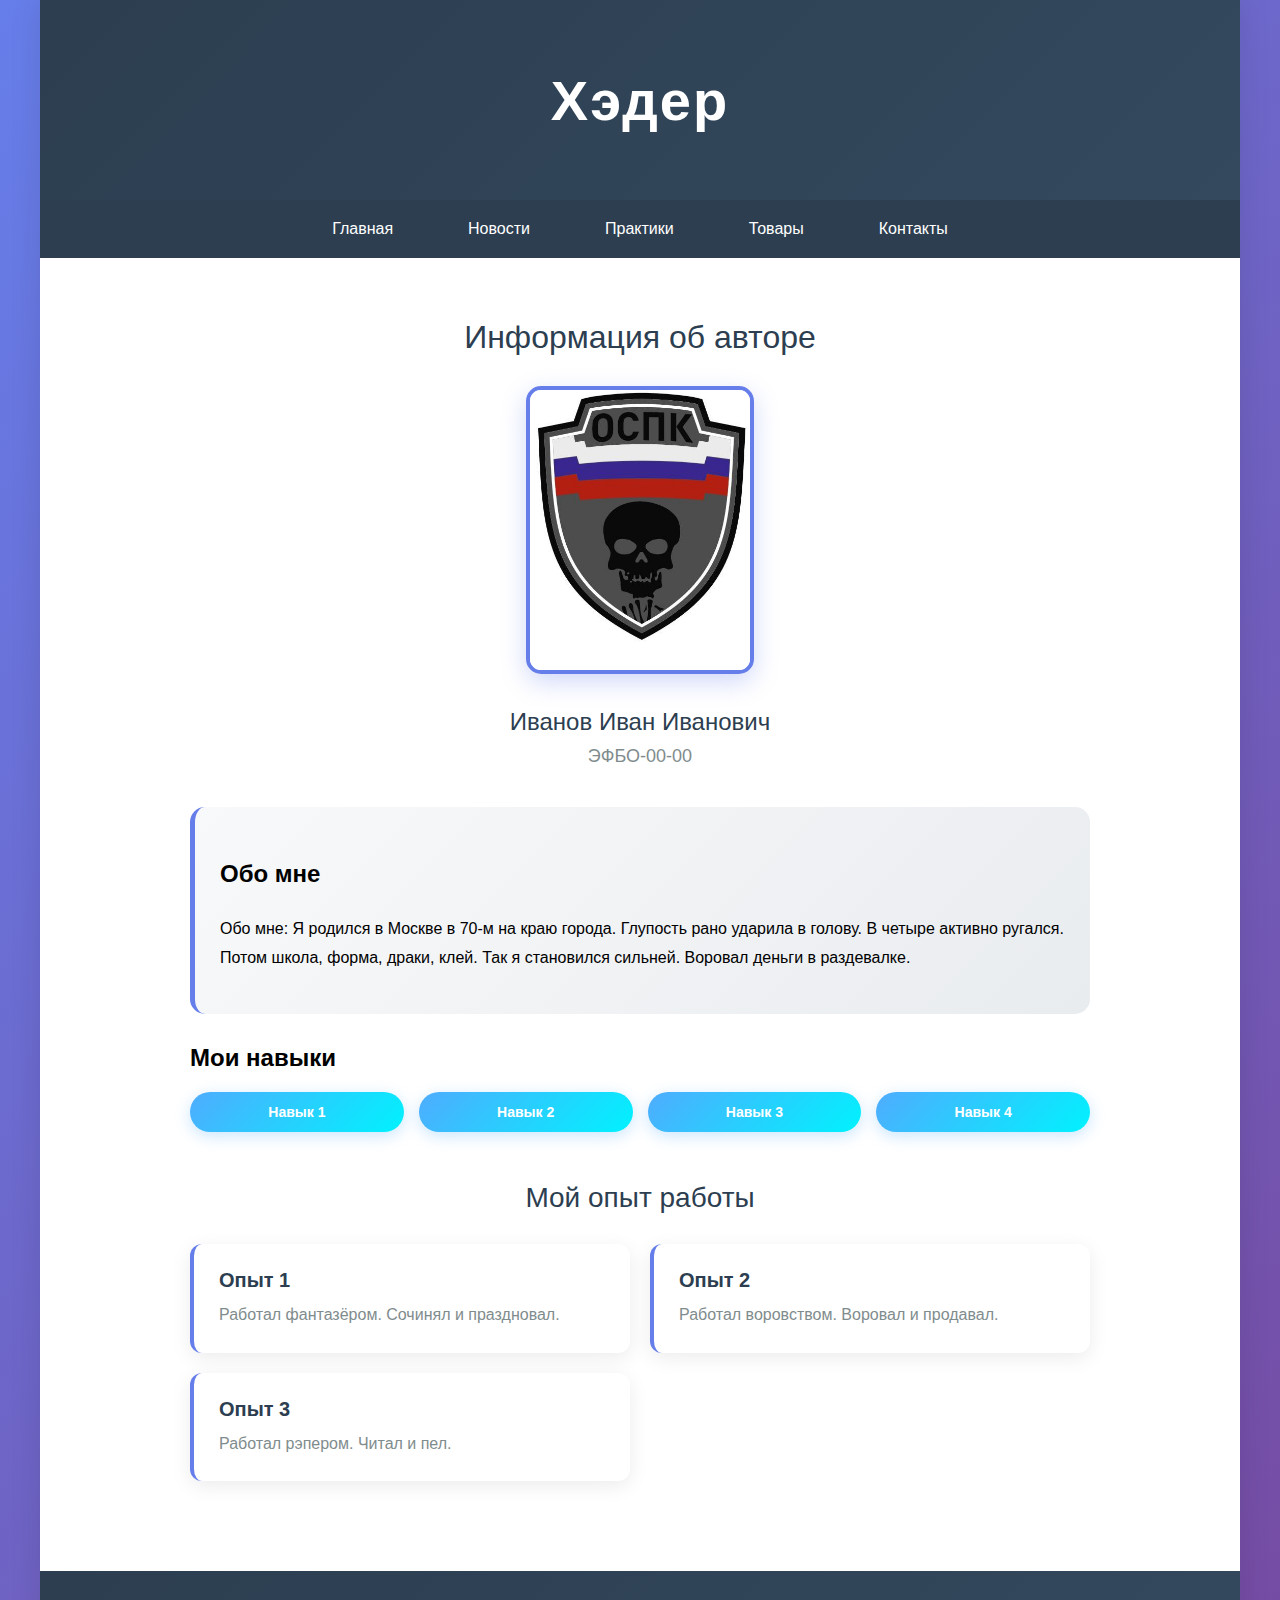
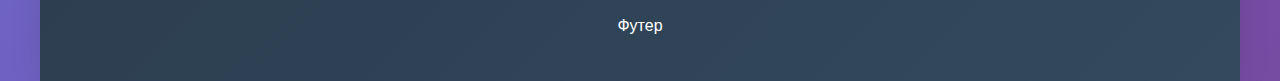
<file: index.html>
<!DOCTYPE html>
<html lang="ru">

<head>
    <meta charset="UTF-8">
    <meta name="viewport" content="width=device-width, initial-scale=1.0">
    <title>Семестровая работа</title>
    <link rel="stylesheet" href="style/styles.css">
</head>

<body>
    <!-- Изменение: Заменили div на семантические теги -->
    <div class="page-container">
        <header class="header"> <!-- Было: <div class="header"> -->
            <h1>Хэдер</h1> <!-- Добавили заголовок для семантики -->
        </header>
        <nav class="nav"> <!-- Было: <div class="nav"> -->
            <ul class="nav-list">
                <li class="nav-item"><a class="nav-link" href="index.html">Главная</a></li>
                <li class="nav-item"><a class="nav-link" href="pages/news.html">Новости</a></li>
                <li class="nav-item"><a class="nav-link" href="pages/practices.html">Практики</a></li>
                <li class="nav-item"><a class="nav-link" href="pages/goods.html">Товары</a></li>
                <li class="nav-item"><a class="nav-link" href="pages/contacts.html">Контакты</a></li>
            </ul>
        </nav>
        <main class="content"> <!-- Было: <div class="content"> -->
            <article class="profile-header"> <!-- Было: <div class="profileheader"> -->
                <h1 class="profile-title">Информация об авторе</h1>
                <img class="profile-photo" src="images/photo.png" alt="Фото
автора">
                <h2 class="profile-name">Иванов Иван Иванович</h2>
                <p class="profile-group">ЭФБО-00-00</p>
            </article>

            <section class="about-me"> <!-- Было: <div class="about-me"> -->
                <h2>Обо мне</h2> <!-- Добавили заголовок для семантики -->
                <p>Обо мне: Я родился в Москве в 70-м на краю города. Глупость
                    рано ударила в голову. В четыре активно ругался.
                    Потом школа, форма, драки, клей. Так я становился сильней.
                    Воровал деньги в раздевалке.</p>
            </section>

            <section class="skills-container"> <!-- Было: <div class="skillscontainer"> -->
                <h2>Мои навыки</h2> <!-- Добавили заголовок для семантики -->
                <div class="skills-grid"> <!-- Обертка для Grid -->
                    <div class="skill-tag">Навык 1</div>
                    <div class="skill-tag">Навык 2</div>
                    <div class="skill-tag">Навык 3</div>
                    <div class="skill-tag">Навык 4</div>
                </div>
            </section>

            <section class="experience-section"> <!-- Было: <div
class="experience-section"> -->
                <h2 class="section-title">Мой опыт работы</h2>
                <div class="experience-grid"> <!-- Обертка для Grid -->
                    <article class="experience-card"> <!-- Было: <div
class="experience-card"> -->
                        <h3 class="experience-title">Опыт 1</h3>
                        <p class="experience-desc">Работал фантазёром. Сочинял
                            и праздновал.</p>
                    </article>
                    <article class="experience-card">
                        <h3 class="experience-title">Опыт 2</h3>
                        <p class="experience-desc">Работал воровством. Воровал
                            и продавал.</p>
                    </article>
                    <article class="experience-card">
                        <h3 class="experience-title">Опыт 3</h3>
                        <p class="experience-desc">Работал рэпером. Читал и
                            пел.</p>
                    </article>
                </div>
            </section>
        </main>
        <footer class="footer"> <!-- Было: <div class="footer"> -->
            <p>Футер</p> <!-- Добавили параграф для семантики -->
        </footer>
    </div>
</body>

</html>
</file>
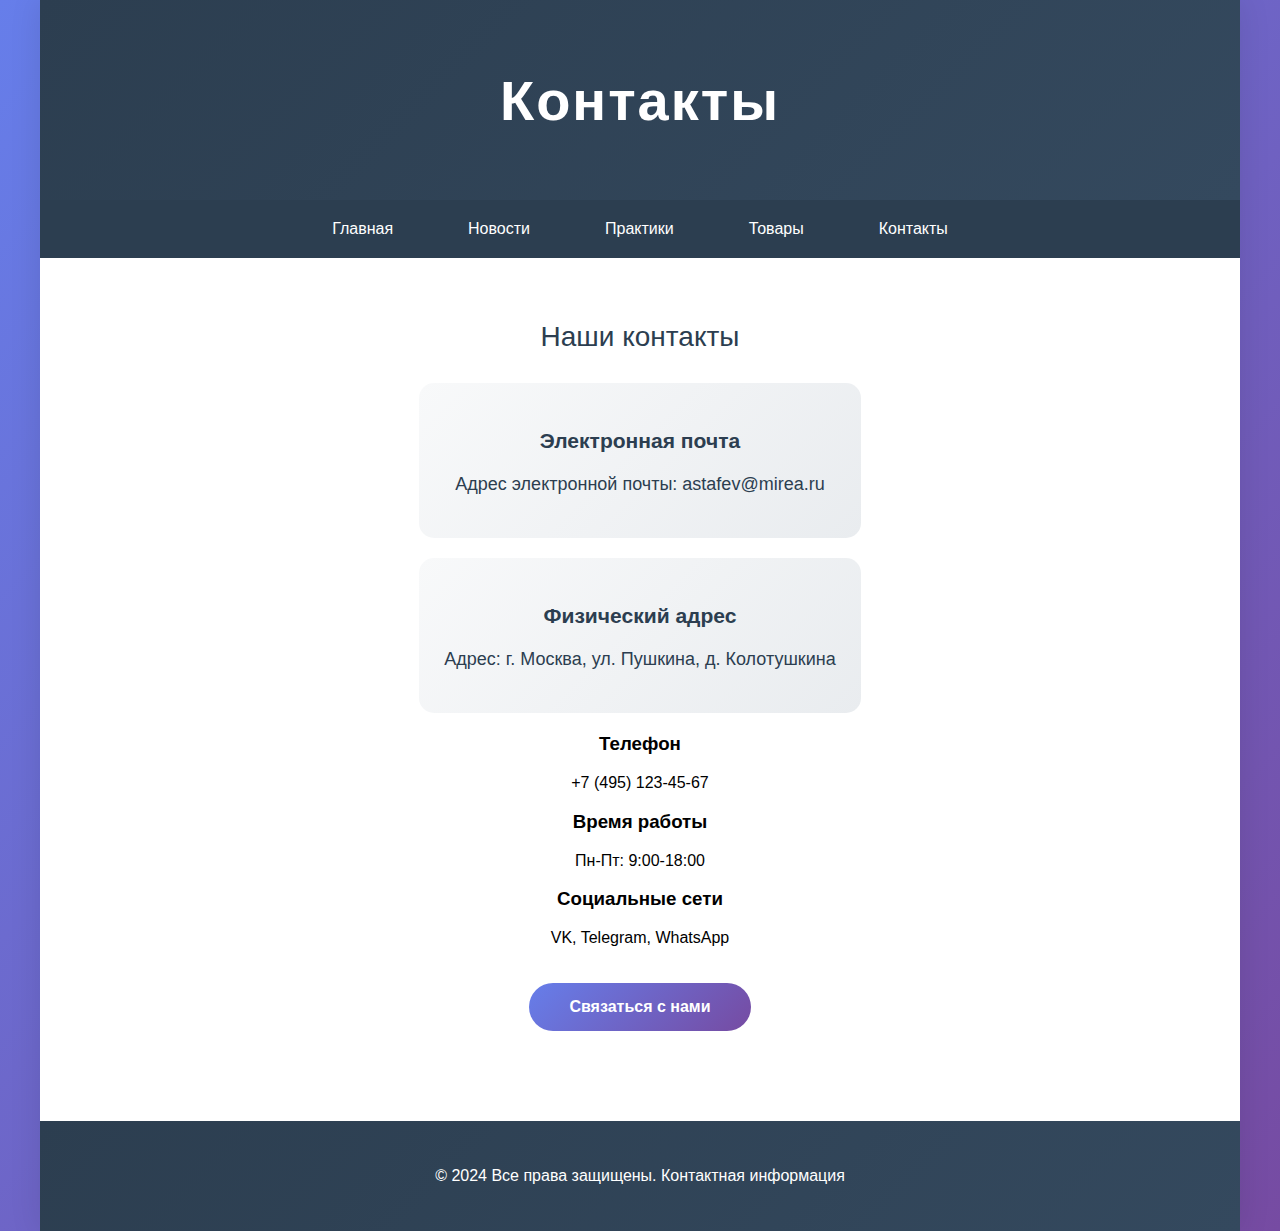
<file: index_v1.html>
<!DOCTYPE html>
<html lang="ru">

<head>
    <meta charset="UTF-8">
    <meta name="viewport" content="width=device-width, initial-scale=1.0">
    <title>Контакты</title>
    <link rel="stylesheet" href="../style/styles.css">
    <style>
        /* Стили для модального окна */
        dialog::backdrop {
            background: rgba(0, 0, 0, 0.6);
            animation: fadeIn 0.3s ease;
        }

        dialog {
            border: none;
            border-radius: 12px;
            padding: 0;
            box-shadow: 0 10px 30px rgba(0, 0, 0, 0.3);
            animation: slideIn 0.3s ease;
            max-width: 500px;
            width: 90vw;
            max-height: 90vh;
            overflow-y: auto;
        }

        .modal-header {
            background: linear-gradient(135deg, #2c3e50 0%, #34495e 100%);
            color: white;
            padding: 1.5rem;
            border-radius: 12px 12px 0 0;
            margin: 0;
        }

        .modal-header h2 {
            margin: 0;
            color: white;
            font-size: 1.5rem;
        }

        .modal-content {
            padding: 2rem;
        }

        .form-group {
            margin-bottom: 1.5rem;
        }

        .form-group label {
            display: block;
            margin-bottom: 0.5rem;
            font-weight: 600;
            color: #2c3e50;
        }

        .form-group input,
        .form-group select,
        .form-group textarea {
            width: 100%;
            padding: 0.75rem;
            border: 2px solid #e9ecef;
            border-radius: 6px;
            font-size: 1rem;
            transition: border-color 0.3s ease;
            box-sizing: border-box;
        }

        .form-group input:focus,
        .form-group select:focus,
        .form-group textarea:focus {
            outline: none;
            border-color: #667eea;
        }

        .form-group textarea {
            min-height: 100px;
            resize: vertical;
        }

        .modal-actions {
            display: flex;
            gap: 1rem;
            justify-content: flex-end;
            margin-top: 2rem;
        }

        .btn {
            padding: 0.75rem 1.5rem;
            border: none;
            border-radius: 6px;
            cursor: pointer;
            font-size: 1rem;
            transition: all 0.3s ease;
            font-weight: 600;
        }

        .btn-primary {
            background: linear-gradient(135deg, #667eea 0%, #764ba2 100%);
            color: white;
        }

        .btn-primary:hover {
            transform: translateY(-2px);
            box-shadow: 0 5px 15px rgba(102, 126, 234, 0.4);
        }

        .btn-secondary {
            background: #f8f9fa;
            color: #2c3e50;
            border: 2px solid #e9ecef;
        }

        .btn-secondary:hover {
            background: #e9ecef;
        }

        .required {
            color: #e74c3c;
        }

        @keyframes fadeIn {
            from {
                opacity: 0;
            }

            to {
                opacity: 1;
            }
        }

        @keyframes slideIn {
            from {
                opacity: 0;
                transform: translateY(-50px) scale(0.9);
            }

            to {
                opacity: 1;
                transform: translateY(0) scale(1);
            }
        }

        /* Адаптивность */
        @media (max-width: 600px) {
            dialog {
                margin: 1rem;
                width: calc(100vw - 2rem);
            }

            .modal-actions {
                flex-direction: column;
            }

            .btn {
                width: 100%;
            }
        }
    </style>
</head>

<body>
    <div class="page-container">
        <header class="header">
            <h1>Контакты</h1>
        </header>
        <nav class="nav">
            <ul class="nav-list">
                <li class="nav-item"><a class="nav-link" href="../index.html">Главная</a></li>
                <li class="nav-item"><a class="nav-link" href="news.html">Новости</a></li>
                <li class="nav-item"><a class="nav-link" href="practices.html">Практики</a></li>
                <li class="nav-item"><a class="nav-link" href="goods.html">Товары</a></li>
                <li class="nav-item"><a class="nav-link" href="contacts.html">Контакты</a></li>
            </ul>
        </nav>
        <main class="content">
            <section class="contacts-container">
                <h2 class="section-title">Наши контакты</h2>

                <article class="contact-info">
                    <h3>Электронная почта</h3>
                    <p>Адрес электронной почты: astafev@mirea.ru</p>
                </article>

                <article class="contact-info">
                    <h3>Физический адрес</h3>
                    <p>Адрес: г. Москва, ул. Пушкина, д. Колотушкина</p>
                </article>
                <div class="contact-grid">
                    <div class="contact-item">
                        <h3>Телефон</h3>
                        <p>+7 (495) 123-45-67</p>
                    </div>
                    <div class="contact-item">
                        <h3>Время работы</h3>
                        <p>Пн-Пт: 9:00-18:00</p>
                    </div>
                    <div class="contact-item">
                        <h3>Социальные сети</h3>
                        <p>VK, Telegram, WhatsApp</p>
                    </div>
                </div>

                <!-- Измененная кнопка для открытия модального окна -->
                <button class="contact-button" onclick="contactModal.showModal()">Связаться с нами</button>
            </section>
        </main>
        <footer class="footer">
            <p>© 2024 Все права защищены. Контактная информация</p>
        </footer>
        <!-- Модальное окно для формы обратной связи -->
        <dialog id="contactModal">
            <div class="modal-header">
                <h2>Форма обратной связи</h2>
            </div>

            <div class="modal-content">
                <form id="feedbackForm" method="dialog">
                    <div class="form-group">
                        <label for="name">Имя <span class="required">*</span>
                        </label>
                        <input type="text" id="name" name="name" required placeholder="Введите ваше имя">
                    </div>
                    <div class="form-group">
                        <label for="phone">Телефон <span class="required">*
                            </span></label>
                        <input type="tel" id="phone" name="phone" required placeholder="+7 (XXX) XXX-XX-XX">
                    </div>
                    <div class="form-group">
                        <label for="email">Электронная почта <span class="required">*</span></label>
                        <input type="email" id="email" name="email" required placeholder="example@mail.ru">
                    </div>
                    <div class="form-group">
                        <label for="category">Категория обращения <span class="required">*</span></label>
                        <select id="category" name="category" required>
                            <option value="">Выберите категорию</option>
                            <option value="technical">Техническая
                                поддержка</option>
                            <option value="commercial">Коммерческое
                                предложение</option>
                            <option value="cooperation">Сотрудничество</option>
                            <option value="complaint">Жалоба</option>
                            <option value="suggestion">Предложение</option>
                            <option value="other">Другое</option>
                        </select>
                    </div>
                    <div class="form-group">
                        <label for="message">Текст обращения <span class="required">*</span></label>
                        <textarea id="message" name="message" required
                            placeholder="Опишите вашу проблему или вопрос..."></textarea>
                    </div>

                    <div class="modal-actions">
                        <!-- Кнопка отмены с автоматическим закрытием через
form method="dialog" -->
                        <button type="submit" class="btn btnsecondary">Отмена</button>
                        <!-- Кнопка отправки с обработкой через JavaScript -->
                        <button type="button" class="btn btn-primary" onclick="submitForm()">Отправить</button>
                    </div>
                </form>
            </div>
        </dialog>
        <script>
            // Функция для отправки формы
            function submitForm() {
                const form = document.getElementById('feedbackForm');
                const formData = new FormData(form);

                // Простая валидация
                if (!form.checkValidity()) {
                    form.reportValidity();
                    return;
                }
                // Собираем данные формы
                const data = {
                    name: formData.get('name'),
                    phone: formData.get('phone'),
                    email: formData.get('email'),
                    category: formData.get('category'),
                    message: formData.get('message')
                };
                // В реальном приложении здесь был бы AJAX-запрос
                console.log('Данные формы:', data);

                // Показываем уведомление об успешной отправке
                alert('Спасибо! Ваше обращение отправлено. Мы свяжемся с вами в ближайшее время.');

                // Закрываем модальное окно
                contactModal.close();

                // Очищаем форму
                form.reset();
            }
            // Закрытие модального окна по клику на фон
            document.getElementById('contactModal').addEventListener('click',
                function (event) {
                    if (event.target === this) {
                        this.close();
                    }
                });
 // Обработка отправки формы через Enter (предотвращаем стандартное поведение)

            document.getElementById('feedbackForm').addEventListener('keypress',
                function (event) {
                    if (event.key === 'Enter' && event.target.type !== 'textarea') {
                        event.preventDefault();
                    }
                });
        </script>
    </div>
</body>

</html>
</file>
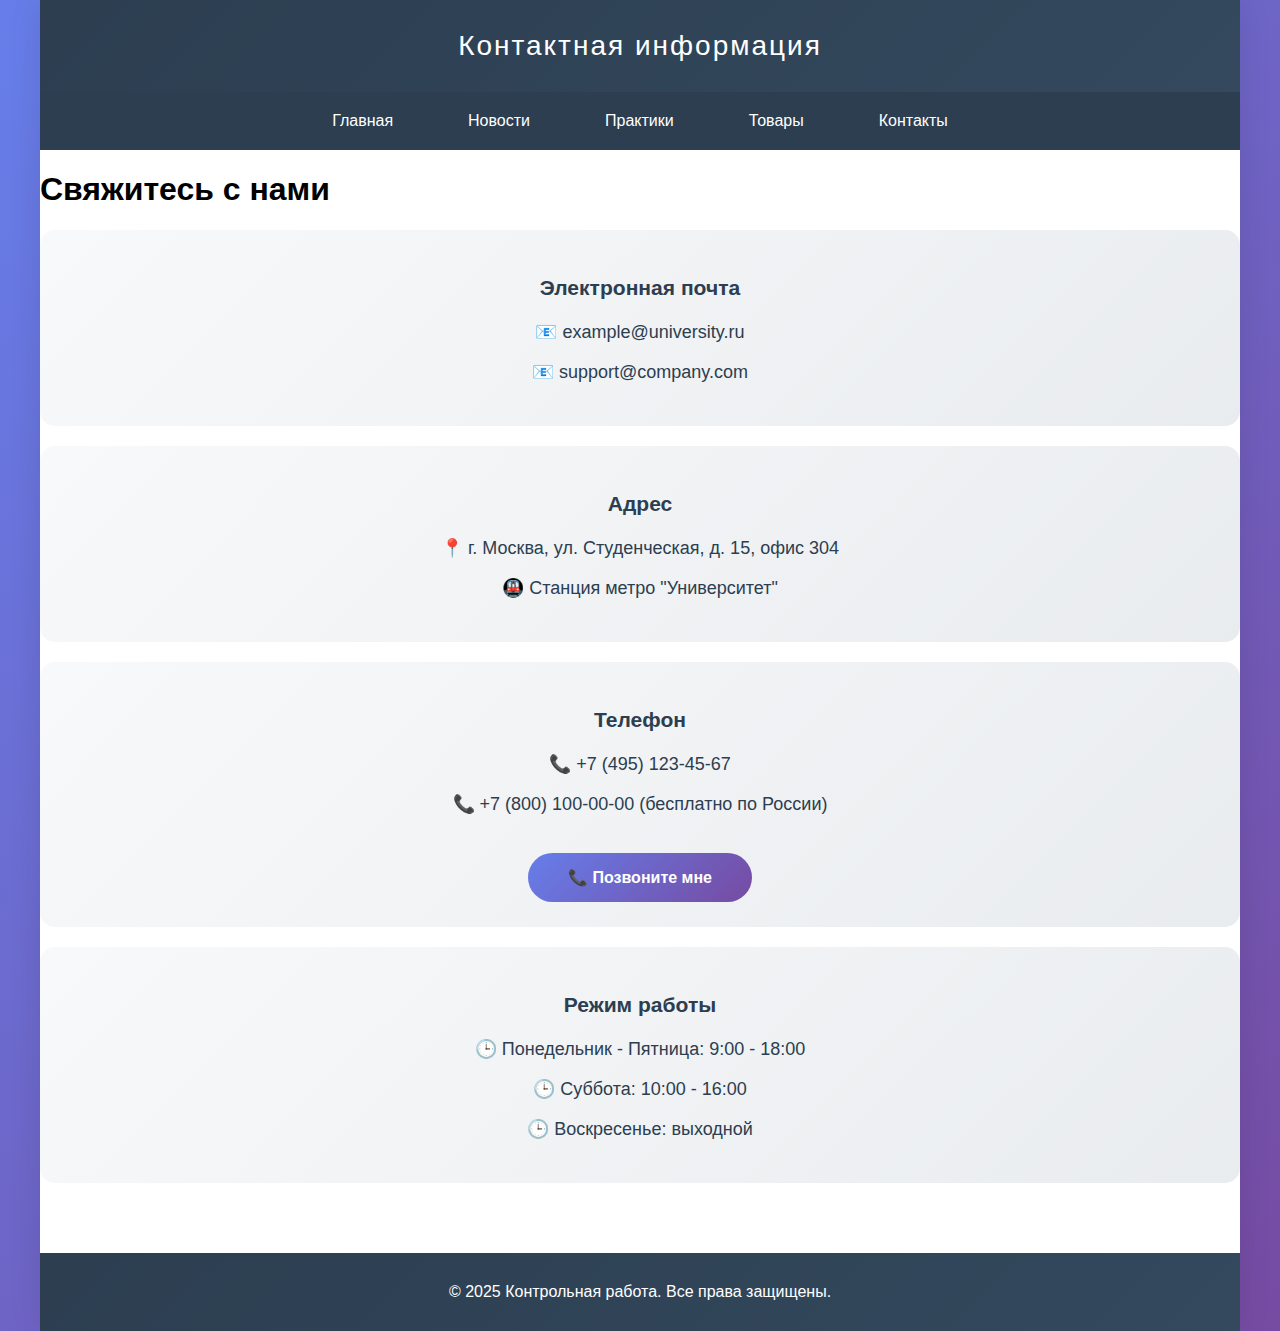
<file: pages/contacts.html>
<!DOCTYPE html>
<html lang="ru">
<head>
    <meta charset="UTF-8">
    <meta name="viewport" content="width=device-width, initial-scale=1.0">
    <title>Контакты - Семестровая работа</title>
    <link rel="stylesheet" href="../style/styles.css">
</head>
<body>
    <div class="page-container">
        <div class="header">Контактная информация</div>
        
        <div class="nav">
            <ul class="nav-list">
                <li class="nav-item"><a class="nav-link" href="../index.html">Главная</a></li>
                <li class="nav-item"><a class="nav-link" href="news.html">Новости</a></li>
                <li class="nav-item"><a class="nav-link" href="practices.html">Практики</a></li>
                <li class="nav-item"><a class="nav-link" href="goods.html">Товары</a></li>
                <li class="nav-item"><a class="nav-link" href="contacts.html">Контакты</a></li>
            </ul>
        </div>
        
        <div class="content">
            <h1 class="page-title">Свяжитесь с нами</h1>
            
            <div class="contacts-container">
                <div class="contact-info">
                    <h3>Электронная почта</h3>
                    <p>📧 example@university.ru</p>
                    <p>📧 support@company.com</p>
                </div>
                
                <div class="contact-info">
                    <h3>Адрес</h3>
                    <p>📍 г. Москва, ул. Студенческая, д. 15, офис 304</p>
                    <p>🚇 Станция метро "Университет"</p>
                </div>
                
                <div class="contact-info">
                    <h3>Телефон</h3>
                    <p>📞 +7 (495) 123-45-67</p>
                    <p>📞 +7 (800) 100-00-00 (бесплатно по России)</p>
                    <button class="contact-button" onclick="alert('Функция звонка будет реализована в следующей версии. Звоните по номеру: +7 (495) 123-45-67')">
                        📞 Позвоните мне
                    </button>
                </div>
                
                <div class="contact-info">
                    <h3>Режим работы</h3>
                    <p>🕒 Понедельник - Пятница: 9:00 - 18:00</p>
                    <p>🕒 Суббота: 10:00 - 16:00</p>
                    <p>🕒 Воскресенье: выходной</p>
                </div>
            </div>
        </div>
        
        <div class="footer">
            © 2025 Контрольная работа. Все права защищены.
        </div>
    </div>
</body>
</html>
</file>
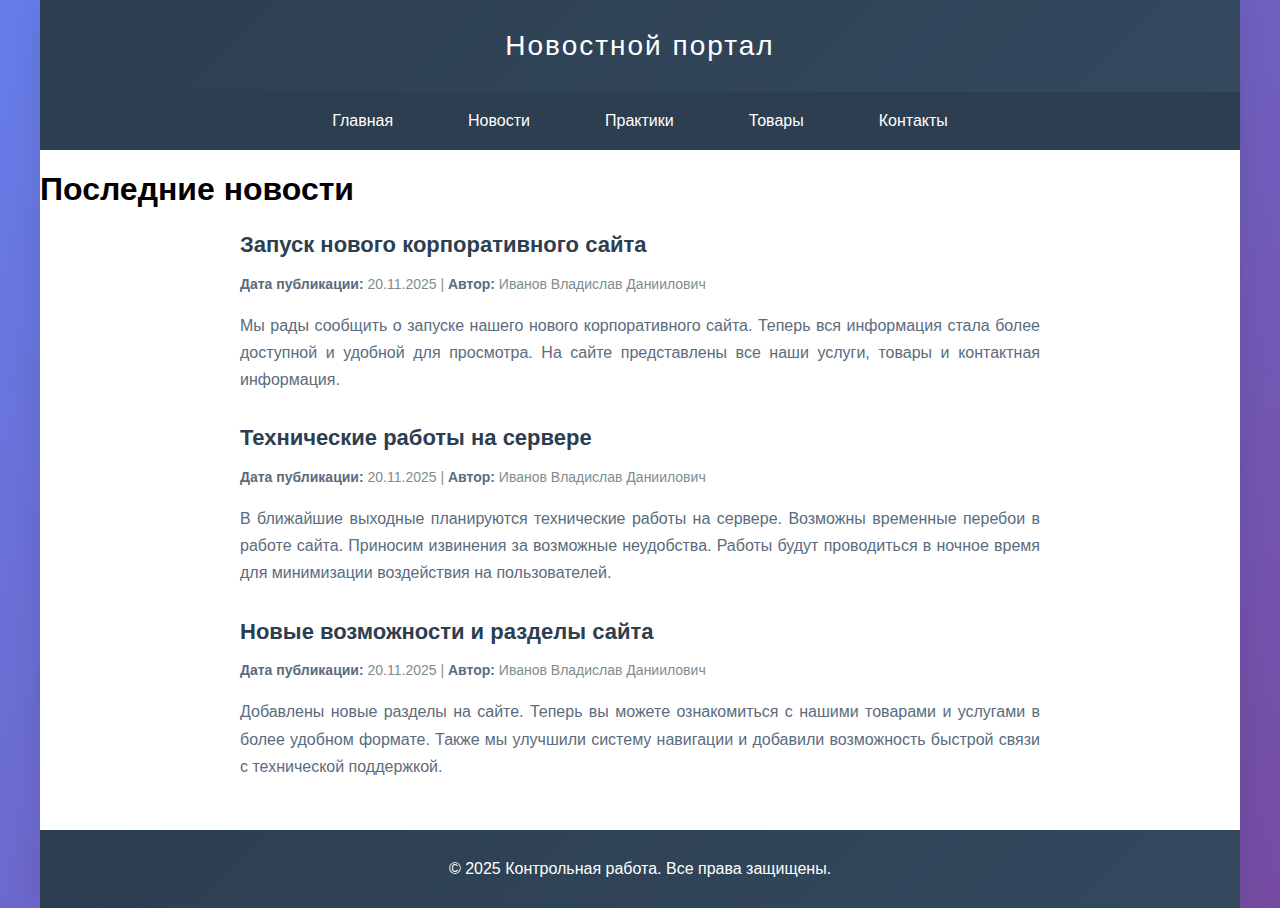
<file: pages/news.html>
<!DOCTYPE html>
<html lang="ru">
<head>
    <meta charset="UTF-8">
    <meta name="viewport" content="width=device-width, initial-scale=1.0">
    <title>Новости - Семестровая работа</title>
    <link rel="stylesheet" href="../style/styles.css">
</head>
<body>
    <div class="page-container">
        <div class="header">Новостной портал</div>
        
        <div class="nav">
            <ul class="nav-list">
                <li class="nav-item"><a class="nav-link" href="../index.html">Главная</a></li>
                <li class="nav-item"><a class="nav-link" href="news.html">Новости</a></li>
                <li class="nav-item"><a class="nav-link" href="practices.html">Практики</a></li>
                <li class="nav-item"><a class="nav-link" href="goods.html">Товары</a></li>
                <li class="nav-item"><a class="nav-link" href="contacts.html">Контакты</a></li>
            </ul>
        </div>
        
        <div class="content">
            <h1 class="page-title">Последние новости</h1>
            
            <div class="news-container">
                <div class="news-item">
                    <h2 class="news-title">Запуск нового корпоративного сайта</h2>
                    <div class="news-meta">
                        <strong>Дата публикации:</strong> 20.11.2025 | 
                        <strong>Автор:</strong> Иванов Владислав Даниилович
                    </div>
                    <p class="news-text">
                        Мы рады сообщить о запуске нашего нового корпоративного сайта. 
                        Теперь вся информация стала более доступной и удобной для просмотра. 
                        На сайте представлены все наши услуги, товары и контактная информация.
                    </p>
                </div>
                
                <div class="news-item">
                    <h2 class="news-title">Технические работы на сервере</h2>
                    <div class="news-meta">
                        <strong>Дата публикации:</strong> 20.11.2025 | 
                        <strong>Автор:</strong> Иванов Владислав Даниилович
                    </div>
                    <p class="news-text">
                        В ближайшие выходные планируются технические работы на сервере. 
                        Возможны временные перебои в работе сайта. Приносим извинения за возможные неудобства. 
                        Работы будут проводиться в ночное время для минимизации воздействия на пользователей.
                    </p>
                </div>
                
                <div class="news-item">
                    <h2 class="news-title">Новые возможности и разделы сайта</h2>
                    <div class="news-meta">
                        <strong>Дата публикации:</strong> 20.11.2025 | 
                        <strong>Автор:</strong> Иванов Владислав Даниилович
                    </div>
                    <p class="news-text">
                        Добавлены новые разделы на сайте. Теперь вы можете ознакомиться с нашими товарами 
                        и услугами в более удобном формате. Также мы улучшили систему навигации и добавили 
                        возможность быстрой связи с технической поддержкой.
                    </p>
                </div>
            </div>
        </div>
        
        <div class="footer">
            © 2025 Контрольная работа. Все права защищены.
        </div>
    </div>
</body>
</html>
</file>
<file: style/styles.css>
/* ===== БАЗОВЫЕ СТИЛИ ===== */
body {
    font-family: 'Segoe UI', Tahoma, Geneva, Verdana, sans-serif;
    margin: 0;
    padding: 0;
    background: linear-gradient(135deg, #667eea 0%, #764ba2 100%);
    min-height: 100vh;
}

/* ===== КОНТЕЙНЕР СТРАНИЦЫ ===== */
/* ИЗМЕНЕНИЕ: Добавили CSS Grid для основного макета страницы */
.page-container {
    max-width: 1200px;
    margin: 0 auto;
    background: white;
    min-height: 100vh;
    box-shadow: 0 0 30px rgba(0, 0, 0, 0.1);
    /* Новое: Сеточный макет для семантических областей */
    display: grid;
    grid-template-rows: auto auto 1fr auto;
    grid-template-areas:
        "header"
        "nav"
        "main"
        "footer";
}

/* ===== ШАПКА ===== */
.header {
    background: linear-gradient(135deg, #2c3e50 0%, #34495e 100%);
    color: white;
    text-align: center;
    padding: 30px;
    font-size: 28px;
    font-weight: 300;
    letter-spacing: 2px;
    /* Новое: Привязка к области сетки */
    grid-area: header;
}

/* ===== НАВИГАЦИЯ ===== */
.nav {
    background: #2c3e50;
    padding: 20px 0;
    /* Новое: Привязка к области сетки */
    grid-area: nav;
}

.nav-list {
    list-style: none;
    margin: 0;
    padding: 0;
    display: flex;
    justify-content: center;
    gap: 25px;
}

.nav-item {
    margin: 0;
}

.nav-link {
    color: white;
    text-decoration: none;
    padding: 12px 25px;
    border-radius: 25px;
    transition: all 0.3s ease;
    font-weight: 500;
}

.nav-link:hover {
    background: rgba(255, 255, 255, 0.1);
    transform: translateY(-2px);
}

/* ===== ОСНОВНОЙ КОНТЕНТ ===== */
/* ИЗМЕНЕНИЕ: Заменили .content на main для семантики */
main.content {
    padding: 40px;
    max-width: 900px;
    margin: 0 auto;
    /* Новое: Привязка к области сетки */
    grid-area: main;
}

/* ===== ГЛАВНАЯ СТРАНИЦА ===== */
.profile-header {
    text-align: center;
    margin-bottom: 40px;
}

.profile-title {
    font-size: 32px;
    color: #2c3e50;
    margin-bottom: 10px;
    font-weight: 300;
}

.profile-photo {
    width: 220px;
    height: 280px;
    border-radius: 15px;
    object-fit: cover;
    margin: 20px auto;
    border: 4px solid #667eea;
    box-shadow: 0 8px 25px rgba(102, 126, 234, 0.3);
}

.profile-name {
    font-size: 24px;
    color: #2c3e50;
    margin: 10px 0;
    font-weight: 500;
}

.profile-group {
    font-size: 18px;
    color: #7f8c8d;
    margin: 5px 0;
}

.about-me {
    background: linear-gradient(135deg, #f8f9fa 0%, #e9ecef 100%);
    padding: 25px;
    border-radius: 15px;
    margin: 30px 0;
    border-left: 5px solid #667eea;
    font-size: 16px;
    line-height: 1.8;
}

/* ===== НАВЫКИ ===== */
/* ИЗМЕНЕНИЕ: Добавили CSS Grid для навыков */
.skills-grid {
    display: grid;
    grid-template-columns: repeat(auto-fit, minmax(150px, 1fr));
    gap: 15px;
    margin: 20px 0;
}

.skill-tag {
    background: linear-gradient(135deg, #4facfe 0%, #00f2fe 100%);
    color: white;
    padding: 12px 25px;
    border-radius: 25px;
    font-weight: 600;
    font-size: 14px;
    box-shadow: 0 4px 15px rgba(79, 172, 254, 0.3);
    transition: all 0.3s ease;
    text-align: center;
}

.skill-tag:hover {
    transform: translateY(-3px);
    box-shadow: 0 6px 20px rgba(79, 172, 254, 0.4);
}

/* ===== ОПЫТ РАБОТЫ ===== */
.experience-section {
    margin-top: 50px;
}

.section-title {
    font-size: 28px;
    color: #2c3e50;
    text-align: center;
    margin-bottom: 30px;
    font-weight: 300;
}

/* ИЗМЕНЕНИЕ: Добавили CSS Grid для карточек опыта */
.experience-grid {
    display: grid;
    grid-template-columns: repeat(auto-fit, minmax(300px, 1fr));
    gap: 20px;
}

.experience-card {
    background: white;
    padding: 25px;
    border-radius: 12px;
    box-shadow: 0 5px 20px rgba(0, 0, 0, 0.08);
    border-left: 4px solid #667eea;
    transition: transform 0.3s ease;
}

.experience-card:hover {
    transform: translateX(5px);
}

.experience-title {
    font-size: 20px;
    color: #2c3e50;
    margin: 0 0 10px 0;
    font-weight: 600;
}

.experience-desc {
    color: #7f8c8d;
    line-height: 1.6;
    margin: 0;
}

/* ===== НОВОСТИ ===== */
.news-container {
    display: grid;
    gap: 25px;
}

.news-card {
    background: white;
    padding: 30px;
    border-radius: 15px;
    box-shadow: 0 5px 20px rgba(0, 0, 0, 0.08);
    border-left: 4px solid #667eea;
}

.news-title {
    font-size: 24px;
    color: #2c3e50;
    margin: 0 0 10px 0;
    font-weight: 600;
}

.news-meta {
    color: #95a5a6;
    font-size: 14px;
    margin: 0 0 15px 0;
}

.news-text {
    color: #34495e;
    line-height: 1.7;
    margin: 0;
}

/* ===== ТОВАРЫ ===== */
.products-grid {
    display: grid;
    grid-template-columns: repeat(auto-fit, minmax(280px, 1fr));
    gap: 30px;
    margin-top: 30;
}

.product-card {
    background: white;
    padding: 25px;
    border-radius: 15px;
    text-align: center;
    box-shadow: 0 5px 20px rgba(0, 0, 0, 0.08);
    transition: transform 0.3s ease;
}

.product-card:hover {
    transform: translateY(-5px);
}

.product-image {
    width: 200px;
    height: 250px;
    border-radius: 10px;
    object-fit: cover;
    margin-bottom: 20px;
    border: 3px solid #f8f9fa;
}

.product-name {
    font-size: 18px;
    color: #2c3e50;
    margin: 10px 0;
    font-weight: 600;
}

.product-price {
    font-size: 20px;
    color: #e74c3c;
    font-weight: 700;
    margin: 5px 0;
}

/* ===== КОНТАКТЫ ===== */
.contacts-container {
    text-align: center;
}

.contact-info {
    background: linear-gradient(135deg, #f8f9fa 0%, #e9ecef 100%);
    padding: 25px;
    margin: 20px 0;
    border-radius: 15px;
    font-size: 18px;
    color: #2c3e50;
}

.contact-button {
    background: linear-gradient(135deg, #667eea 0%, #764ba2 100%);
    color: white;
    border: none;
    padding: 15px 40px;
    font-size: 16px;
    border-radius: 30px;
    cursor: pointer;
    margin-top: 20px;
    font-weight: 600;
    transition: all 0.3s ease;
}

.contact-button:hover {
    transform: translateY(-2px);
    box-shadow: 0 8px 25px rgba(102, 126, 234, 0.4);
}

/* ===== ФУТЕР ===== */
.footer {
    background: linear-gradient(135deg, #2c3e50 0%, #34495e 100%);
    color: white;
    text-align: center;
    padding: 30px;
    margin-top: 50px;
    /* Новое: Привязка к области сетки */
    grid-area: footer;
}

/* ===== АДАПТИВНОСТЬ ===== */
/* Новое: Медиа-запросы для мобильных устройств */
@media (max-width: 768px) {
    .nav-list {
        flex-direction: column;
        gap: 10px;
    }

    .skills-grid {
        grid-template-columns: 1fr;
    }

    .experience-grid {
        grid-template-columns: 1fr;
    }

    main.content {
        padding: 20px;
    }
}

/* ===== УЛУЧШЕННЫЕ СТИЛИ ДЛЯ НОВОСТЕЙ ===== */
.news-container {
    display: flex;
    flex-direction: column;
    gap: 30px;
    max-width: 800px;
    margin: 0 auto;
}

.news-card {
    background: #ffffff;
    padding: 30px;
    border-radius: 12px;
    box-shadow: 0 2px 15px rgba(0, 0, 0, 0.08);
    border: 1px solid #e9ecef;
    transition: all 0.3s ease;
}

.news-card:hover {
    transform: translateY(-3px);
    box-shadow: 0 5px 25px rgba(0, 0, 0, 0.12);
}

.news-title {
    font-size: 22px;
    color: #2c3e50;
    margin: 0 0 15px 0;
    font-weight: 600;
    line-height: 1.4;
}

.news-meta {
    color: #7f8c8d;
    font-size: 14px;
    margin: 0 0 20px 0;
    padding: 0;
    border: none;
}

.news-meta strong {
    color: #5a6c7d;
    font-weight: 600;
}

.news-text {
    color: #5a6c7d;
    line-height: 1.7;
    font-size: 16px;
    margin: 0;
    text-align: justify;
}

/* Убираем границы и лишние отступы */
.news-card {
    border-left: none;
}

/* Адаптивность для новостей */
@media (max-width: 768px) {
    .news-card {
        padding: 20px;
        margin: 0;
    }
    
    .news-title {
        font-size: 20px;
    }
    
    .news-text {
        font-size: 15px;
        text-align: left;
    }
    
    .news-meta {
        font-size: 13px;
    }
}

/* ===== СТИЛИ ДЛЯ ТАБЛИЦЫ ТОВАРОВ ===== */
.products-section {
    margin: 30px 0;
}

.products-table {
    width: 100%;
    border-collapse: collapse;
    margin: 0 auto;
    max-width: 900px;
}

.product-row {
    display: flex;
    justify-content: center;
    gap: 20px;
}

.product-cell {
    padding: 0;
    border: none;
    text-align: center;
}

.table-product {
    background: white;
    padding: 30px 20px;
    border-radius: 10px;
    box-shadow: 0 2px 10px rgba(0, 0, 0, 0.1);
    border: 1px solid #e9ecef;
    min-width: 200px;
    transition: all 0.3s ease;
}

.table-product:hover {
    transform: translateY(-3px);
    box-shadow: 0 5px 20px rgba(0, 0, 0, 0.15);
}

.table-product-name {
    font-size: 18px;
    color: #2c3e50;
    margin: 0 0 10px 0;
    font-weight: 600;
}

.table-product-price {
    font-size: 20px;
    color: #e74c3c;
    font-weight: 700;
    margin: 0;
}

/* Адаптивность для таблицы товаров */
@media (max-width: 768px) {
    .product-row {
        flex-direction: column;
        gap: 15px;
        align-items: center;
    }
    
    .table-product {
        min-width: 250px;
        padding: 25px 20px;
    }
    
    .products-table {
        width: 100%;
    }
}

/* Убираем стандартные стили таблицы */
.products-table,
.products-table tbody,
.products-table tr,
.products-table td {
    border: none;
    background: transparent;
}

/* ===== УПРОЩЕННЫЕ СТИЛИ ДЛЯ КОНТАКТОВ ===== */
.contacts-section {
    max-width: 600px;
    margin: 0 auto;
}

.contact-block {
    margin-bottom: 30px;
    padding: 0;
    background: transparent;
    border: none;
    box-shadow: none;
}

.contact-heading {
    font-size: 18px;
    color: #2c3e50;
    margin: 0 0 15px 0;
    font-weight: 600;
    border-bottom: 1px solid #e9ecef;
    padding-bottom: 8px;
}

.contact-text {
    color: #5a6c7d;
    font-size: 16px;
    margin: 8px 0;
    line-height: 1.5;
}

.work-schedule {
    margin: 15px 0;
}

.schedule-item {
    color: #5a6c7d;
    font-size: 16px;
    margin: 10px 0;
    padding: 0;
    line-height: 1.5;
}

.simple-contact-button {
    background: #667eea;
    color: white;
    border: none;
    padding: 12px 30px;
    font-size: 16px;
    border-radius: 5px;
    cursor: pointer;
    margin-top: 15px;
    font-weight: 500;
    transition: background-color 0.3s ease;
}

.simple-contact-button:hover {
    background: #5a6fd8;
}

/* Убираем градиенты и сложные эффекты */
.contact-block {
    background: transparent;
    border-left: none;
}

/* Адаптивность для контактов */
@media (max-width: 768px) {
    .contacts-section {
        padding: 0 10px;
    }
    
    .contact-heading {
        font-size: 17px;
    }
    
    .contact-text {
        font-size: 15px;
    }
    
    .simple-contact-button {
        width: 100%;
        padding: 15px;
    }
}
</file>
